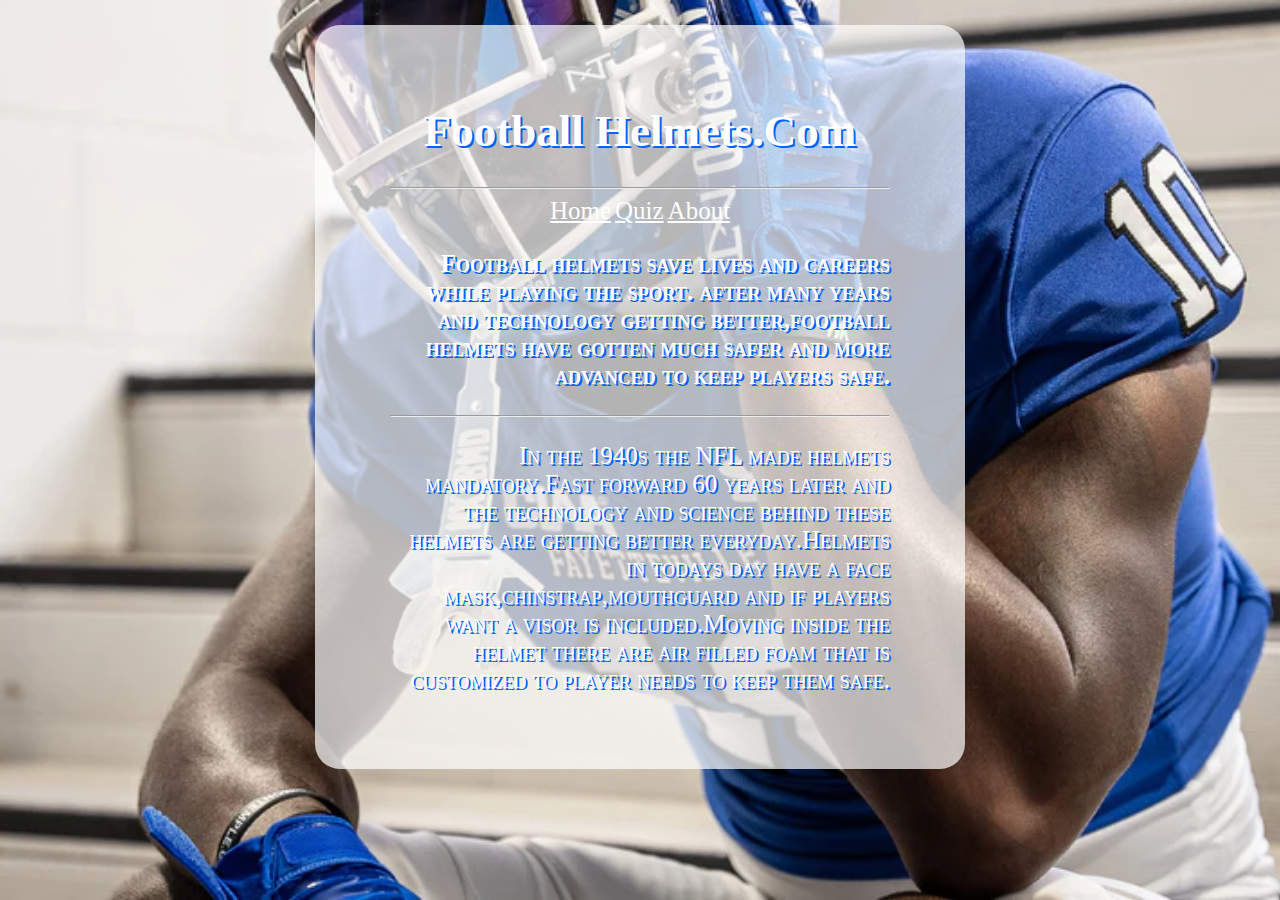
<file: index.html>
<!DOCTYPE html>
<html>
  <head>
    <title>Page Title</title>
    <link rel="stylesheet" href="style.css" />
    <script defer src="main.js"></script>
  </head>
  <body>
    <h1>Football Helmets.Com</h1>
    <hr>

    <div>
      <a href="index.html">Home</a>
      <a href="quiz.html">Quiz</a>
      <a href="about.html">About</a>
       </p>
    </div class="Football helmets">

    <h3>Football helmets save lives and careers while playing the sport.
      after many years and technology getting better,football helmets have gotten much safer
      and more advanced to keep players safe.
    </h3>
 
    <hr>
    <p>In the 1940s the NFL made helmets mandatory.Fast forward 60 years later and the technology
      and science behind these helmets are getting better everyday.Helmets in todays day have a
      face mask,chinstrap,mouthguard and if players want a visor is included.Moving inside the helmet
      there are air filled foam that is customized to player needs to keep them safe.
    </p>

    
  

  </body>
</html>
</file>
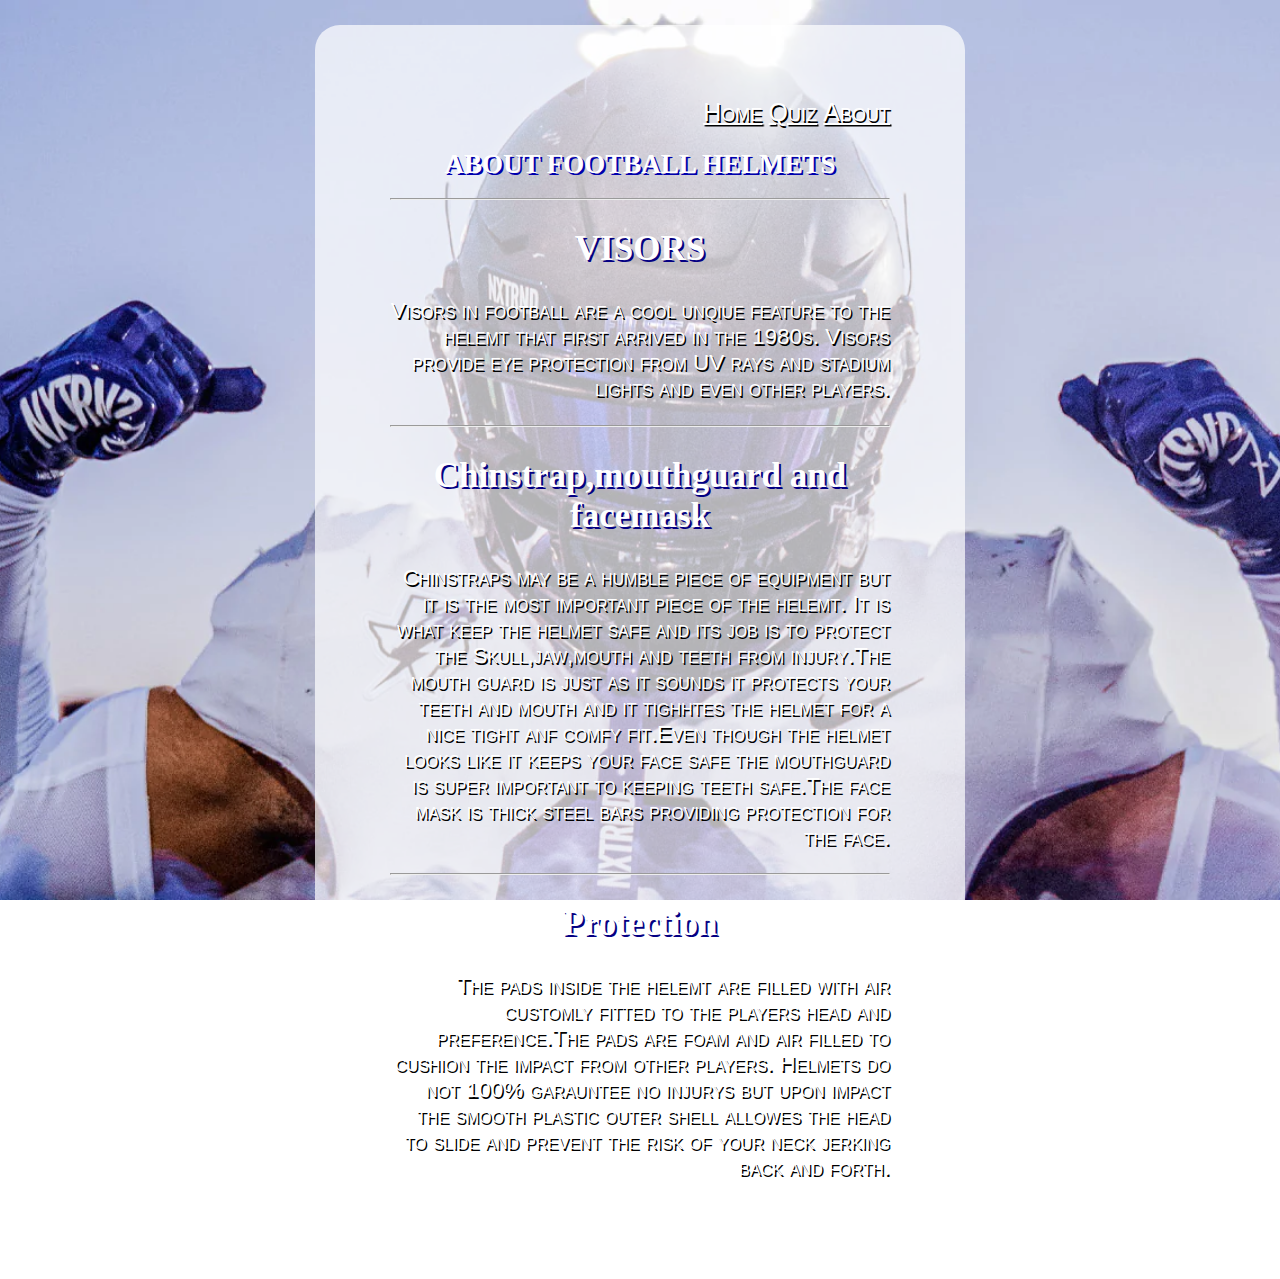
<file: about.html>
<!DOCTYPE html>
<html>
  <head>
    <title>Page Title</title>
    <link rel="stylesheet" href="style.css" />
    <link rel="stylesheet" href="about.css" />
    <script defer src="main.js"></script>
  </head>

  <body>
    <p>
      <a href="index.html">Home</a>
      <a href="quiz.html">Quiz</a>
      <a href="about.html">About</a>
    </p>

    <h1>ABOUT FOOTBALL HELMETS</h1>
    <hr />
     
   <h2>VISORS</h2>


   <p>Visors in football are a cool unqiue feature to the helemt that first arrived in the 1980s.
    Visors provide eye protection from UV rays and stadium lights and even other players.
    
   </p>
   <hr>

    <h2>Chinstrap,mouthguard and facemask</h2>
 
    <p>Chinstraps may be a humble piece of equipment but it is the most important piece of the helemt.
      It is what keep the helmet safe
      and its job is to protect the Skull,jaw,mouth and teeth from injury.The mouth guard is just
      as it sounds it protects your teeth and mouth and it tighhtes the helmet for a nice tight anf comfy fit.Even though the helmet looks like it keeps
      your face safe the mouthguard is super important to keeping teeth safe.The face mask is thick
      steel bars providing protection for the face.
    </p>
     
    <hr>
    <h2>Protection</h2>

    <p>The pads inside the helemt are filled with air customly fitted to the players head 
      and preference.The pads are foam and air filled to cushion the impact from other players.
      Helmets do not 100% garauntee no injurys but upon impact the smooth plastic outer shell allowes
      the head to slide and prevent the risk of your neck jerking back and forth.
    </p>
   

    
  </body>
</html>
</file>
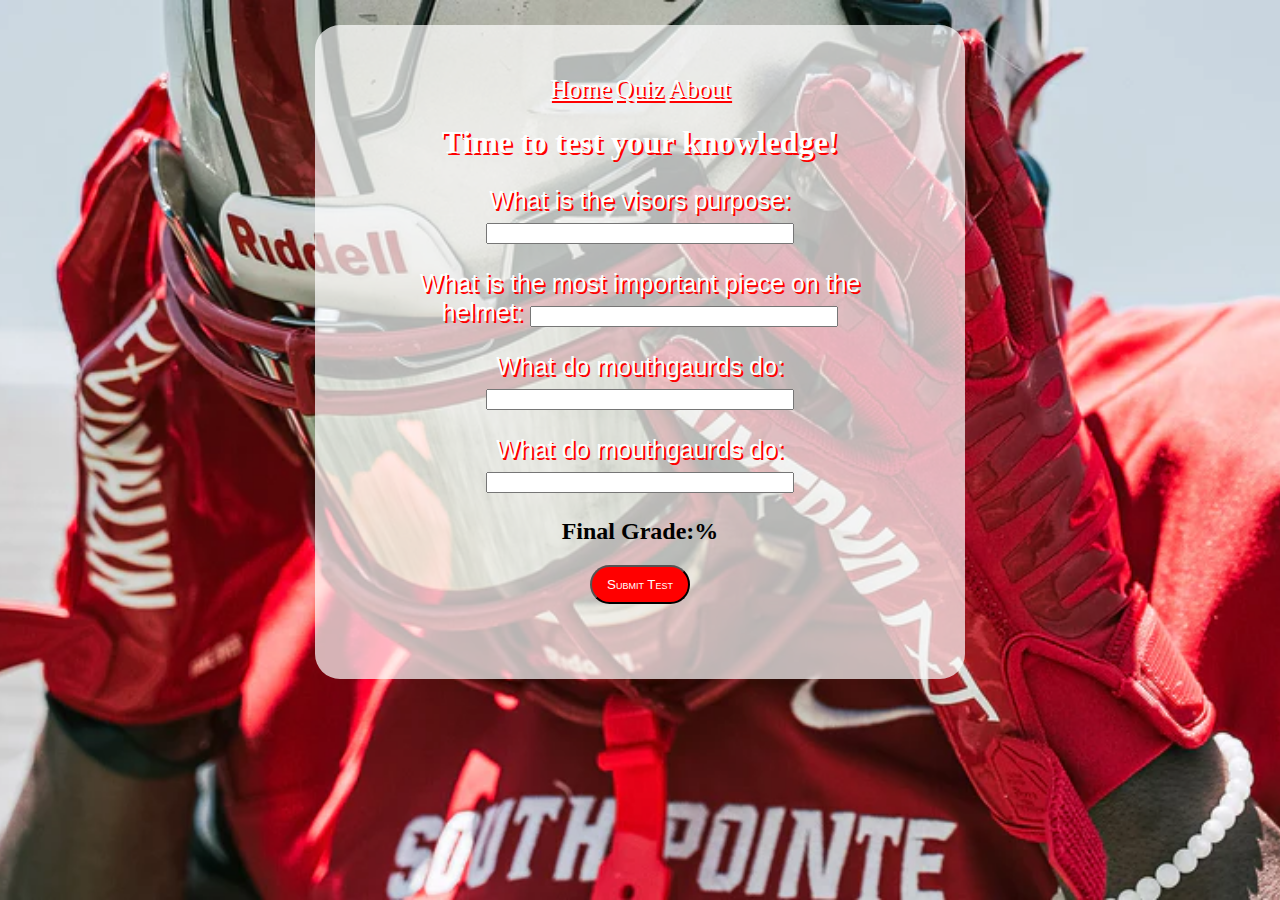
<file: quiz.html>
<!DOCTYPE html>
<html>
  <head>
    <title>Page Title</title>
    <link rel="stylesheet" href="quiz.html" />
    <link rel="stylesheet" href="quiz.css" />
    <script defer src="quiz.js"></script>
  </head>
  <body>
    <a href="index.html">Home</a>
    <a href="quiz.html">Quiz</a>
    <a href="about.html">About</a>
  </body>
</html>
<h1>Time to test your knowledge!</h1>

<p>
  What is the visors purpose: 
  <input class="Inputs" ID="Visor" type="text" value="">
  <span id="q1-response"></span>
</p>

  <p>What is the most important piece on the helmet:
    <input class="Inputs" ID="Helmet" type="text" value="">
    <span id="q2-response"></span>
    </p>

    <p>What do mouthgaurds do:
      <input class="Inputs" ID="Mouth" type="text" value="">
      <span id="q3-response"></span>
      </p>


      <p>What do mouthgaurds do:
        <input class="Inputs" ID="Safe" type="text" value="">
        <span id="Q4-response"></span>
        </p>
  

        <h2 id="total">Final Grade:%</h2>



<button id="SubmitTest">Submit Test</button>

<p id="q1-response"></p>
</body>
</html>
</file>
<file: style.css>
/* CSS Style Sheet */
html {
  background: url("img/idk.webp") no-repeat center fixed;
  background-size: cover;
}

body {
  background-color: rgba(255, 255, 255, 0.7);
  width: 500px;
  margin: 25px auto;
  text-align: center;
  padding: 50px 75px;
  border-radius: 25px;
}

h3 {
  color: rgb(255, 255, 255);
  font-size: 25px;
  font-variant: small-caps;
  text-align: right;
  text-shadow: rgb(0, 98, 255) 2px 2px;
}

h1 {
  font-size: 45px;
  text-shadow: white;
}

.about-text {
  letter-spacing: 2px;
}

p {
  color: rgb(255, 255, 255);
  font-size: 25px;
  font-variant: small-caps;
  text-align: right;
  text-shadow: rgb(0, 98, 255) 2px 2px;
}

h1 {
  color: white;
  text-shadow: rgb(0, 98, 255) 2px 2px;
}

a {
  color: white;
  font-size: 25px;
}
</file>
<file: about.css>
html {
  background-image: url("img/Glove-Collection-Desktop.webp");
}
h2 {
  color: white;
  text-shadow: rgb(4, 0, 131) 2px 2px;
  font-size: 35px;
}

h1 {
  color: white;
  text-shadow: rgb(0, 0, 174) 2px 2px;
  font-size: 27px;
}

p {
  color: rgb(255, 255, 255);
  text-shadow: rgb(0, 0, 0) 1.5px 1.5px;
  font-family: "Gill Sans", "Gill Sans MT", Calibri, "Trebuchet MS", sans-serif;
  font-size: 22.5px;
}

a {
  color: white;
  font-size: 25px;
}
</file>
<file: quiz.css>
html {
  background: url("img/Glove-Collection-Banner_750x.webp") no-repeat center
    fixed;
  background-size: cover;
}

body {
  background-color: rgba(255, 255, 255, 0.7);
  width: 500px;
  margin: 25px auto;
  text-align: center;
  padding: 50px 75px;
  border-radius: 25px;
}
p {
  font-family: "Gill Sans", "Gill Sans MT", Calibri, "Trebuchet MS", sans-serif;
  font-size: 25px;
  color: white;
  text-shadow: red 2px 2px;
}
h1 {
  color: white;
  text-shadow: red 2px 2px;
}
a {
  color: white;
  font-size: 25px;
  text-shadow: red 2px 2px;
}

input {
  width: 300px;
}
button {
  background-color: rgb(255, 0, 0);
  border-radius: 25px;
  padding: 10px;
  font-variant: small-caps;
  cursor: pointer;
  width: 100px;
  color: white;
}
</file>
